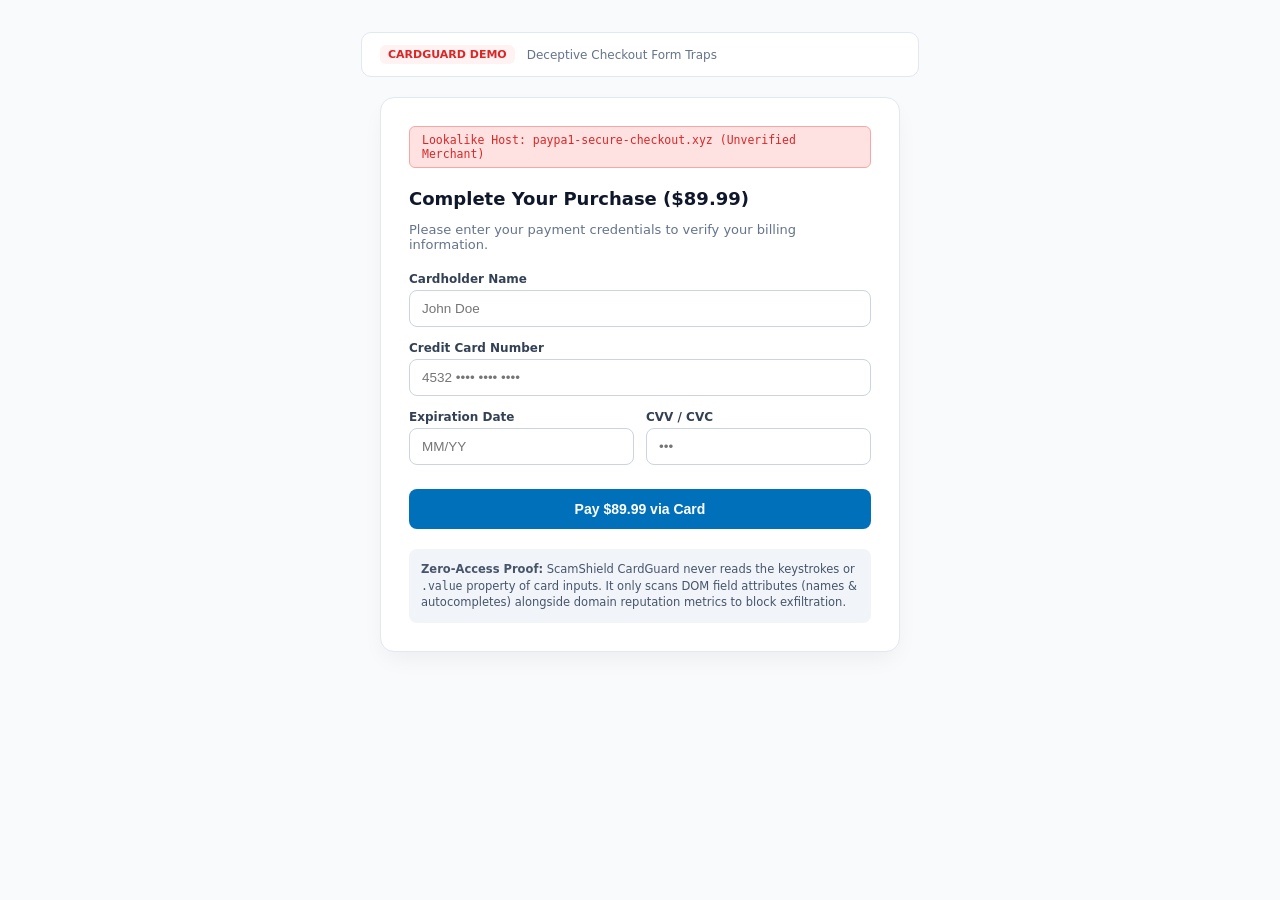
<file: demo/fake_checkout.html>
<!DOCTYPE html>
<html lang="en">
<head>
  <meta charset="UTF-8">
  <meta name="viewport" content="width=device-width, initial-scale=1.0">
  <title>PayPa1 Secure Checkout — CardGuard Demo</title>
  <style>
    body {
      background: #f8fafc;
      font-family: 'Inter', system-ui, sans-serif;
      margin: 0;
      padding: 32px;
      display: flex;
      flex-direction: column;
      align-items: center;
      color: #0f172a;
    }
    .demo-bar {
      width: 100%;
      max-width: 520px;
      background: #ffffff;
      border: 1px solid #e2e8f0;
      border-radius: 10px;
      padding: 12px 18px;
      margin-bottom: 20px;
      display: flex;
      align-items: center;
      gap: 12px;
    }
    .demo-badge {
      font-size: 11px;
      font-weight: 700;
      text-transform: uppercase;
      padding: 3px 8px;
      background: #fef2f2;
      color: #dc2626;
      border-radius: 6px;
    }
    .checkout-card {
      width: 100%;
      max-width: 520px;
      background: #ffffff;
      border-radius: 14px;
      border: 1px solid #e2e8f0;
      box-shadow: 0 10px 25px -5px rgba(0,0,0,0.06);
      padding: 28px;
      box-sizing: border-box;
    }
    .fake-domain-badge {
      font-size: 11.5px;
      color: #dc2626;
      background: #fee2e2;
      border: 1px solid #fca5a5;
      padding: 6px 12px;
      border-radius: 6px;
      margin-bottom: 20px;
      font-family: monospace;
    }
    h2 {
      font-size: 18px;
      font-weight: 700;
      margin-bottom: 6px;
    }
    p {
      font-size: 13px;
      color: #64748b;
      margin-bottom: 20px;
    }
    .form-group {
      margin-bottom: 14px;
    }
    label {
      display: block;
      font-size: 12px;
      font-weight: 600;
      color: #334155;
      margin-bottom: 4px;
    }
    input {
      width: 100%;
      padding: 10px 12px;
      border: 1px solid #cbd5e1;
      border-radius: 8px;
      font-size: 13.5px;
      box-sizing: border-box;
      outline: none;
    }
    input:focus {
      border-color: #2563eb;
    }
    .form-row {
      display: grid;
      grid-template-columns: 1fr 1fr;
      gap: 12px;
    }
    .btn-submit {
      width: 100%;
      padding: 12px;
      background: #0070ba;
      color: #ffffff;
      border: none;
      border-radius: 8px;
      font-size: 14px;
      font-weight: 700;
      cursor: pointer;
      margin-top: 10px;
    }
    .btn-submit:hover {
      background: #005ea6;
    }
    .privacy-guarantee {
      margin-top: 20px;
      padding: 12px;
      background: #f1f5f9;
      border-radius: 8px;
      font-size: 11.5px;
      color: #475569;
      line-height: 1.45;
    }
  </style>
</head>
<body>

  <div class="demo-bar">
    <span class="demo-badge">CardGuard Demo</span>
    <span style="font-size:12px; color:#64748b;">Deceptive Checkout Form Traps</span>
  </div>

  <div class="checkout-card">
    <div class="fake-domain-badge">
      Lookalike Host: paypa1-secure-checkout.xyz (Unverified Merchant)
    </div>

    <h2>Complete Your Purchase ($89.99)</h2>
    <p>Please enter your payment credentials to verify your billing information.</p>

    <form id="checkoutForm">
      <div class="form-group">
        <label>Cardholder Name</label>
        <input type="text" name="cardholder_name" placeholder="John Doe">
      </div>

      <div class="form-group">
        <label>Credit Card Number</label>
        <input type="text" name="cardnumber" autocomplete="cc-number" placeholder="4532 •••• •••• ••••">
      </div>

      <div class="form-row">
        <div class="form-group">
          <label>Expiration Date</label>
          <input type="text" name="exp-date" autocomplete="cc-exp" placeholder="MM/YY">
        </div>
        <div class="form-group">
          <label>CVV / CVC</label>
          <input type="password" name="cvv" autocomplete="cc-csc" placeholder="•••" maxlength="4">
        </div>
      </div>

      <button type="submit" class="btn-submit" id="btnPay">Pay $89.99 via Card</button>
    </form>

    <div class="privacy-guarantee">
      <strong>Zero-Access Proof:</strong> ScamShield CardGuard never reads the keystrokes or <code>.value</code> property of card inputs. It only scans DOM field attributes (names & autocompletes) alongside domain reputation metrics to block exfiltration.
    </div>
  </div>

  <!-- Standalone extension scripts -->
  <script src="/extension/ui/chime.js"></script>
  <script src="/extension/ui/hud.js"></script>
  <script src="/extension/content/common.js"></script>
  <script src="/extension/content/cardguard.js"></script>

</body>
</html>
</file>
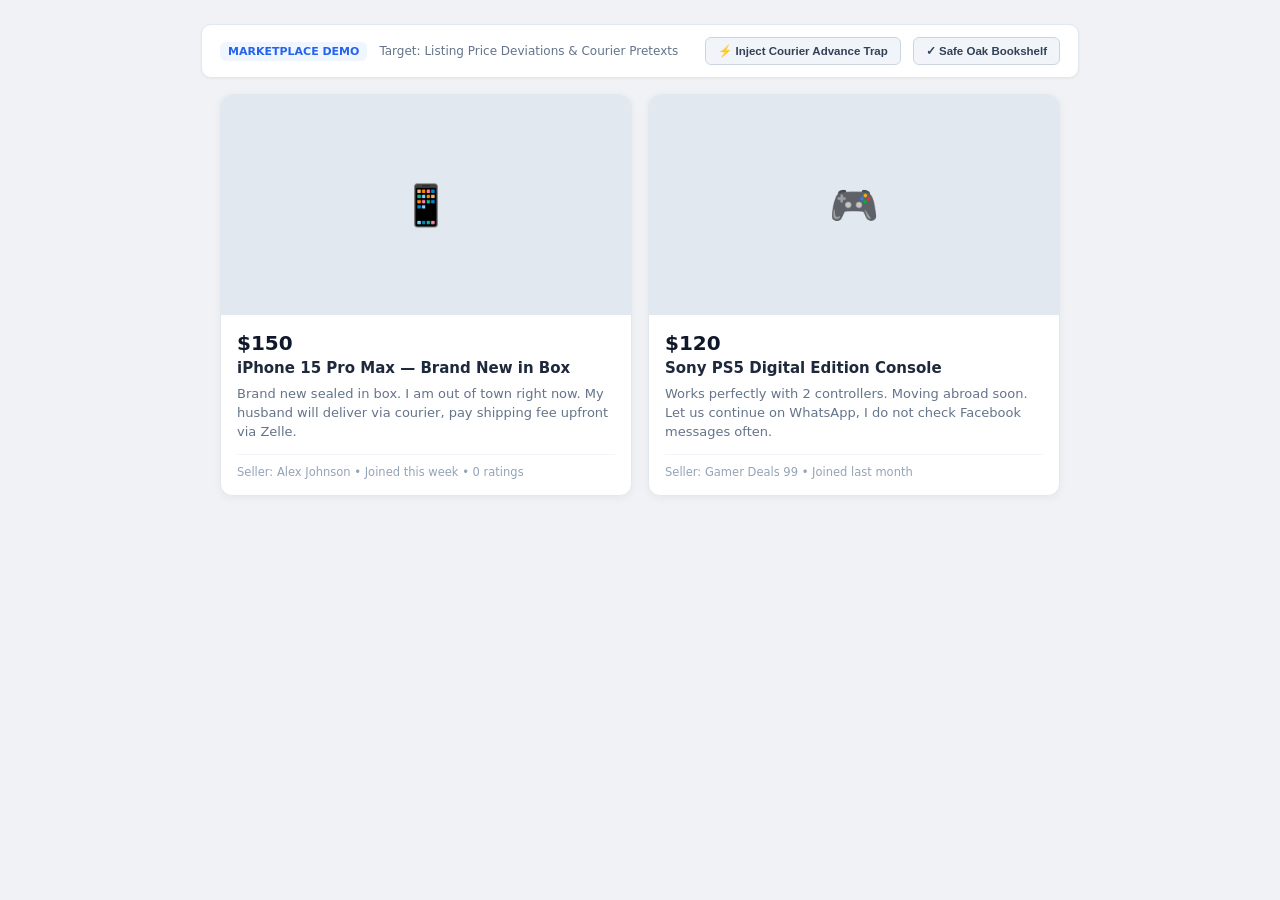
<file: demo/fake_marketplace.html>
<!DOCTYPE html>
<html lang="en">
<head>
  <meta charset="UTF-8">
  <meta name="viewport" content="width=device-width, initial-scale=1.0">
  <title>Marketplace — iPhone 15 Pro Max (ScamShield Demo)</title>
  <style>
    body {
      background: #f0f2f5;
      font-family: 'Inter', system-ui, sans-serif;
      margin: 0;
      padding: 24px;
      display: flex;
      flex-direction: column;
      align-items: center;
    }
    .demo-bar {
      width: 100%;
      max-width: 840px;
      background: #ffffff;
      border: 1px solid #e2e8f0;
      border-radius: 10px;
      padding: 12px 18px;
      margin-bottom: 16px;
      display: flex;
      align-items: center;
      gap: 12px;
      box-shadow: 0 1px 3px rgba(0,0,0,0.05);
    }
    .demo-badge {
      font-size: 11px;
      font-weight: 700;
      text-transform: uppercase;
      padding: 3px 8px;
      background: #eff6ff;
      color: #2563eb;
      border-radius: 6px;
    }
    .btn-inject {
      font-size: 11.5px;
      font-weight: 600;
      padding: 6px 12px;
      background: #f1f5f9;
      color: #334155;
      border: 1px solid #cbd5e1;
      border-radius: 6px;
      cursor: pointer;
    }
    .btn-inject:hover {
      background: #e2e8f0;
    }
    .marketplace-feed {
      width: 100%;
      max-width: 840px;
      display: grid;
      grid-template-columns: repeat(2, 1fr);
      gap: 16px;
    }
    .listing-card {
      background: #ffffff;
      border-radius: 12px;
      border: 1px solid #e2e8f0;
      box-shadow: 0 2px 8px rgba(0,0,0,0.05);
      overflow: hidden;
      display: flex;
      flex-direction: column;
    }
    .listing-img-box {
      width: 100%;
      height: 220px;
      background: #e2e8f0;
      display: flex;
      align-items: center;
      justify-content: center;
      font-size: 40px;
      color: #64748b;
    }
    .listing-body {
      padding: 16px;
      display: flex;
      flex-direction: column;
      flex: 1;
    }
    .listing-price {
      font-size: 20px;
      font-weight: 800;
      color: #0f172a;
      margin-bottom: 4px;
    }
    .listing-title {
      font-size: 15px;
      font-weight: 600;
      color: #1e293b;
      margin-bottom: 8px;
    }
    .listing-desc {
      font-size: 13px;
      color: #64748b;
      line-height: 1.45;
      margin-bottom: 12px;
    }
    .seller-info {
      margin-top: auto;
      font-size: 11.5px;
      color: #94a3b8;
      border-top: 1px solid #f1f5f9;
      padding-top: 10px;
    }
  </style>
</head>
<body>

  <div class="demo-bar">
    <span class="demo-badge">Marketplace Demo</span>
    <span style="font-size:12px; color:#64748b; margin-right:auto;">Target: Listing Price Deviations & Courier Pretexts</span>
    <button class="btn-inject" id="btnInjectCourier">⚡ Inject Courier Advance Trap</button>
    <button class="btn-inject" id="btnInjectSafeMkt">✓ Safe Oak Bookshelf</button>
  </div>

  <div class="marketplace-feed" id="mktFeed">
    <!-- Severe Anomaly Listing -->
    <div class="listing-card" data-testid="marketplace_feed_item">
      <div class="listing-img-box">📱</div>
      <div class="listing-body">
        <div class="listing-price" data-testid="marketplace_listing_price">$150</div>
        <div class="listing-title" data-testid="marketplace_listing_title">iPhone 15 Pro Max — Brand New in Box</div>
        <div class="listing-desc">
          Brand new sealed in box. I am out of town right now. My husband will deliver via courier, pay shipping fee upfront via Zelle.
        </div>
        <div class="seller-info">
          Seller: <span class="seller-name">Alex Johnson</span> • Joined this week • 0 ratings
        </div>
      </div>
    </div>

    <!-- Moderate PS5 Anomaly -->
    <div class="listing-card" data-testid="marketplace_feed_item">
      <div class="listing-img-box">🎮</div>
      <div class="listing-body">
        <div class="listing-price" data-testid="marketplace_listing_price">$120</div>
        <div class="listing-title" data-testid="marketplace_listing_title">Sony PS5 Digital Edition Console</div>
        <div class="listing-desc">
          Works perfectly with 2 controllers. Moving abroad soon. Let us continue on WhatsApp, I do not check Facebook messages often.
        </div>
        <div class="seller-info">
          Seller: <span class="seller-name">Gamer Deals 99</span> • Joined last month
        </div>
      </div>
    </div>
  </div>

  <!-- Standalone extension scripts -->
  <script src="/extension/ui/chime.js"></script>
  <script src="/extension/ui/hud.js"></script>
  <script src="/extension/content/common.js"></script>
  <script src="/extension/content/marketplace.js"></script>

  <script>
    const feed = document.getElementById('mktFeed');
    document.getElementById('btnInjectCourier').addEventListener('click', () => {
      const card = document.createElement('div');
      card.className = 'listing-card';
      card.setAttribute('data-testid', 'marketplace_feed_item');
      card.innerHTML = `
        <div class="listing-img-box">💻</div>
        <div class="listing-body">
          <div class="listing-price" data-testid="marketplace_listing_price">$200</div>
          <div class="listing-title" data-testid="marketplace_listing_title">MacBook Pro 16-inch M3 Max</div>
          <div class="listing-desc">
            Emergency sale: $200! My agent will deliver via FedEx courier. Pay $50 deposit right now via CashApp to secure the parcel.
          </div>
          <div class="seller-info">Seller: QuickSales • Just joined</div>
        </div>
      `;
      feed.prepend(card);
    });

    document.getElementById('btnInjectSafeMkt').addEventListener('click', () => {
      const card = document.createElement('div');
      card.className = 'listing-card';
      card.setAttribute('data-testid', 'marketplace_feed_item');
      card.innerHTML = `
        <div class="listing-img-box">📚</div>
        <div class="listing-body">
          <div class="listing-price" data-testid="marketplace_listing_price">$80</div>
          <div class="listing-title" data-testid="marketplace_listing_title">Solid Oak Bookshelf</div>
          <div class="listing-desc">
            Clean oak bookshelf in great condition. Available for local pickup anytime this weekend. Cash on pickup preferred.
          </div>
          <div class="seller-info">Seller: Sarah Miller • Joined 2018 • 4.9 stars (42 reviews)</div>
        </div>
      `;
      feed.prepend(card);
    });
  </script>
</body>
</html>
</file>
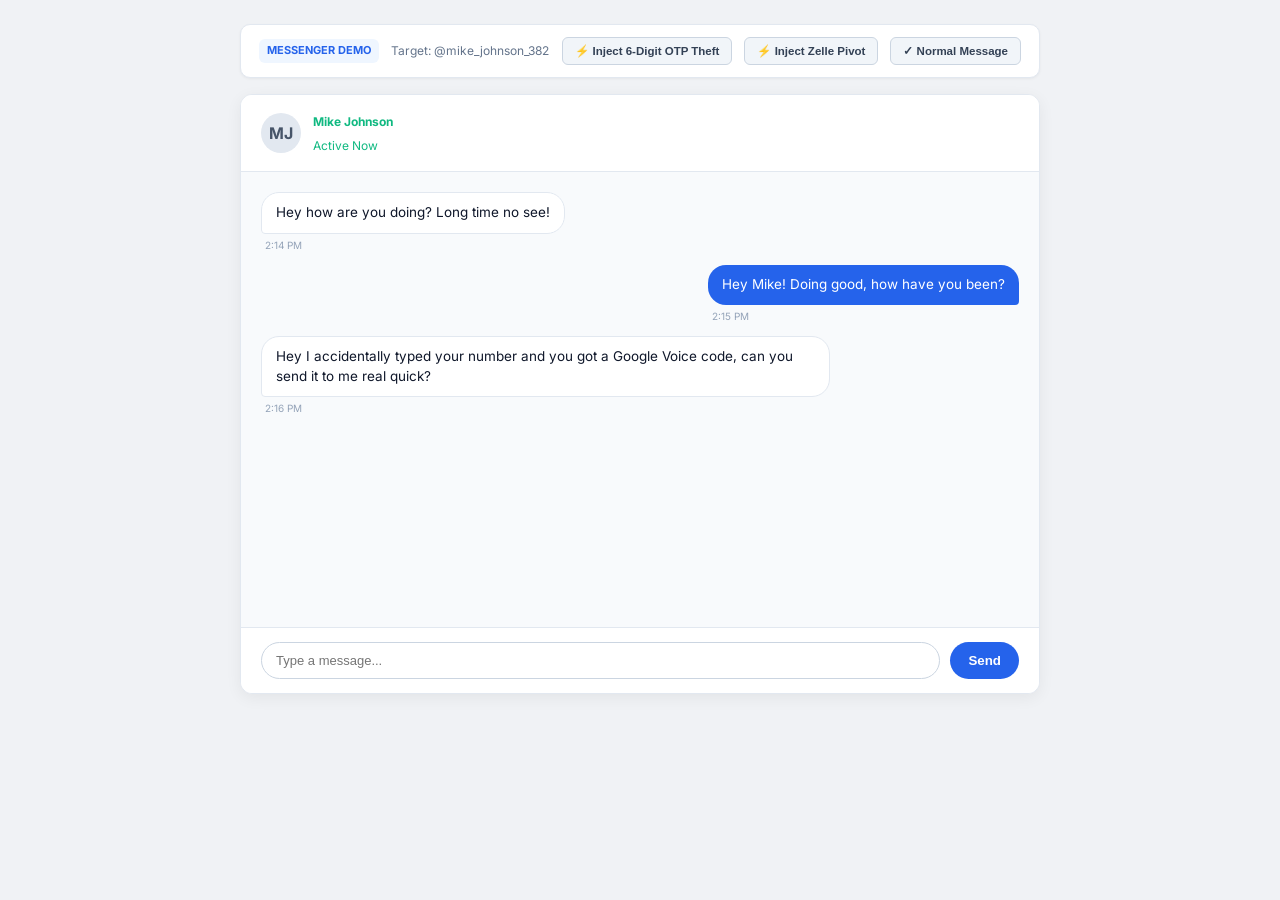
<file: demo/fake_messenger.html>
<!DOCTYPE html>
<html lang="en">
<head>
  <meta charset="UTF-8">
  <meta name="viewport" content="width=device-width, initial-scale=1.0">
  <title>Messenger — Mike Johnson (ScamShield Demo)</title>
  <link rel="stylesheet" href="/portal/css/styles.css">
  <style>
    body {
      background: #f0f2f5;
      font-family: 'Inter', system-ui, sans-serif;
      margin: 0;
      padding: 24px;
      display: flex;
      flex-direction: column;
      align-items: center;
    }
    .demo-bar {
      width: 100%;
      max-width: 800px;
      background: #ffffff;
      border: 1px solid #e2e8f0;
      border-radius: 10px;
      padding: 12px 18px;
      margin-bottom: 16px;
      display: flex;
      align-items: center;
      gap: 12px;
      box-shadow: 0 1px 3px rgba(0,0,0,0.05);
    }
    .demo-badge {
      font-size: 11px;
      font-weight: 700;
      text-transform: uppercase;
      padding: 3px 8px;
      background: #eff6ff;
      color: #2563eb;
      border-radius: 6px;
    }
    .btn-inject {
      font-size: 11.5px;
      font-weight: 600;
      padding: 6px 12px;
      background: #f1f5f9;
      color: #334155;
      border: 1px solid #cbd5e1;
      border-radius: 6px;
      cursor: pointer;
      transition: all 0.15s;
    }
    .btn-inject:hover {
      background: #e2e8f0;
      color: #0f172a;
    }
    .messenger-container {
      width: 100%;
      max-width: 800px;
      background: #ffffff;
      border-radius: 12px;
      border: 1px solid #e2e8f0;
      box-shadow: 0 4px 16px rgba(0,0,0,0.06);
      overflow: hidden;
      display: flex;
      flex-direction: column;
      height: 600px;
    }
    .chat-header {
      padding: 14px 20px;
      border-bottom: 1px solid #e2e8f0;
      display: flex;
      align-items: center;
      gap: 12px;
      background: #ffffff;
    }
    .chat-avatar {
      width: 40px;
      height: 40px;
      border-radius: 50%;
      background: #e2e8f0;
      display: flex;
      align-items: center;
      justify-content: center;
      font-weight: 700;
      color: #475569;
    }
    .chat-header-info h2 {
      margin: 0;
      font-size: 15px;
      font-weight: 700;
      color: #0f172a;
    }
    .chat-header-info span {
      font-size: 12px;
      color: #10b981;
    }
    .chat-messages {
      flex: 1;
      padding: 20px;
      overflow-y: auto;
      display: flex;
      flex-direction: column;
      gap: 12px;
      background: #f8fafc;
    }
    .msg-row {
      display: flex;
      flex-direction: column;
      max-width: 75%;
    }
    .msg-row.incoming {
      align-self: flex-start;
    }
    .msg-row.outgoing {
      align-self: flex-end;
    }
    .x1n2onr6 {
      padding: 10px 14px;
      border-radius: 18px;
      font-size: 13.5px;
      line-height: 1.45;
    }
    .incoming .x1n2onr6 {
      background: #ffffff;
      color: #0f172a;
      border: 1px solid #e2e8f0;
      border-bottom-left-radius: 4px;
    }
    .outgoing .x1n2onr6 {
      background: #2563eb;
      color: #ffffff;
      border-bottom-right-radius: 4px;
    }
    .msg-time {
      font-size: 10px;
      color: #94a3b8;
      margin-top: 4px;
      padding: 0 4px;
    }
    .chat-input-bar {
      padding: 14px 20px;
      border-top: 1px solid #e2e8f0;
      background: #ffffff;
      display: flex;
      gap: 10px;
    }
    .chat-input {
      flex: 1;
      padding: 10px 14px;
      border: 1px solid #cbd5e1;
      border-radius: 20px;
      font-size: 13px;
      outline: none;
    }
    .chat-send {
      padding: 8px 18px;
      background: #2563eb;
      color: #fff;
      border: none;
      border-radius: 20px;
      font-weight: 600;
      cursor: pointer;
    }
  </style>
</head>
<body>

  <div class="demo-bar">
    <span class="demo-badge">Messenger Demo</span>
    <span style="font-size:12px; color:#64748b; margin-right:auto;">Target: @mike_johnson_382</span>
    <button class="btn-inject" id="btnInjectOTP">⚡ Inject 6-Digit OTP Theft</button>
    <button class="btn-inject" id="btnInjectZelle">⚡ Inject Zelle Pivot</button>
    <button class="btn-inject" id="btnInjectSafe">✓ Normal Message</button>
  </div>

  <div class="messenger-container">
    <div class="chat-header">
      <div class="chat-avatar">MJ</div>
      <div class="chat-header-info">
        <h2><span class="chat-header-name">Mike Johnson</span></h2>
        <span>Active Now</span>
      </div>
    </div>

    <div class="chat-messages" id="messagesList">
      <div class="msg-row incoming" role="row">
        <div class="x1n2onr6 message-bubble-text">Hey how are you doing? Long time no see!</div>
        <div class="msg-time">2:14 PM</div>
      </div>
      <div class="msg-row outgoing" role="row">
        <div class="x1n2onr6 message-bubble-text">Hey Mike! Doing good, how have you been?</div>
        <div class="msg-time">2:15 PM</div>
      </div>
      <div class="msg-row incoming" role="row">
        <div class="x1n2onr6 message-bubble-text">Hey I accidentally typed your number and you got a Google Voice code, can you send it to me real quick?</div>
        <div class="msg-time">2:16 PM</div>
      </div>
    </div>

    <div class="chat-input-bar">
      <input type="text" class="chat-input" id="chatInput" placeholder="Type a message...">
      <button class="chat-send" id="btnSend">Send</button>
    </div>
  </div>

  <!-- Standalone extension scripts loaded for full offline demonstration -->
  <script src="/extension/ui/chime.js"></script>
  <script src="/extension/ui/hud.js"></script>
  <script src="/extension/content/common.js"></script>
  <script src="/extension/content/facebook.js"></script>

  <script>
    const list = document.getElementById('messagesList');
    function appendMsg(text, isIncoming = true) {
      const row = document.createElement('div');
      row.className = `msg-row ${isIncoming ? 'incoming' : 'outgoing'}`;
      row.setAttribute('role', 'row');
      row.innerHTML = `
        <div class="x1n2onr6 message-bubble-text">${text}</div>
        <div class="msg-time">Just now</div>
      `;
      list.appendChild(row);
      list.scrollTop = list.scrollHeight;
    }

    document.getElementById('btnInjectOTP').addEventListener('click', () => {
      appendMsg('URGENT: Please send the 6-digit verification code you received right now or my account will be locked!', true);
    });

    document.getElementById('btnInjectZelle').addEventListener('click', () => {
      appendMsg('Can you send me a $200 deposit via Zelle or CashApp right now so I can hold this for you?', true);
    });

    document.getElementById('btnInjectSafe').addEventListener('click', () => {
      appendMsg('Sure, let us catch up for lunch this Saturday at the downtown cafe!', true);
    });

    document.getElementById('btnSend').addEventListener('click', () => {
      const input = document.getElementById('chatInput');
      if (input.value.trim()) {
        appendMsg(input.value.trim(), false);
        input.value = '';
      }
    });
  </script>
</body>
</html>
</file>
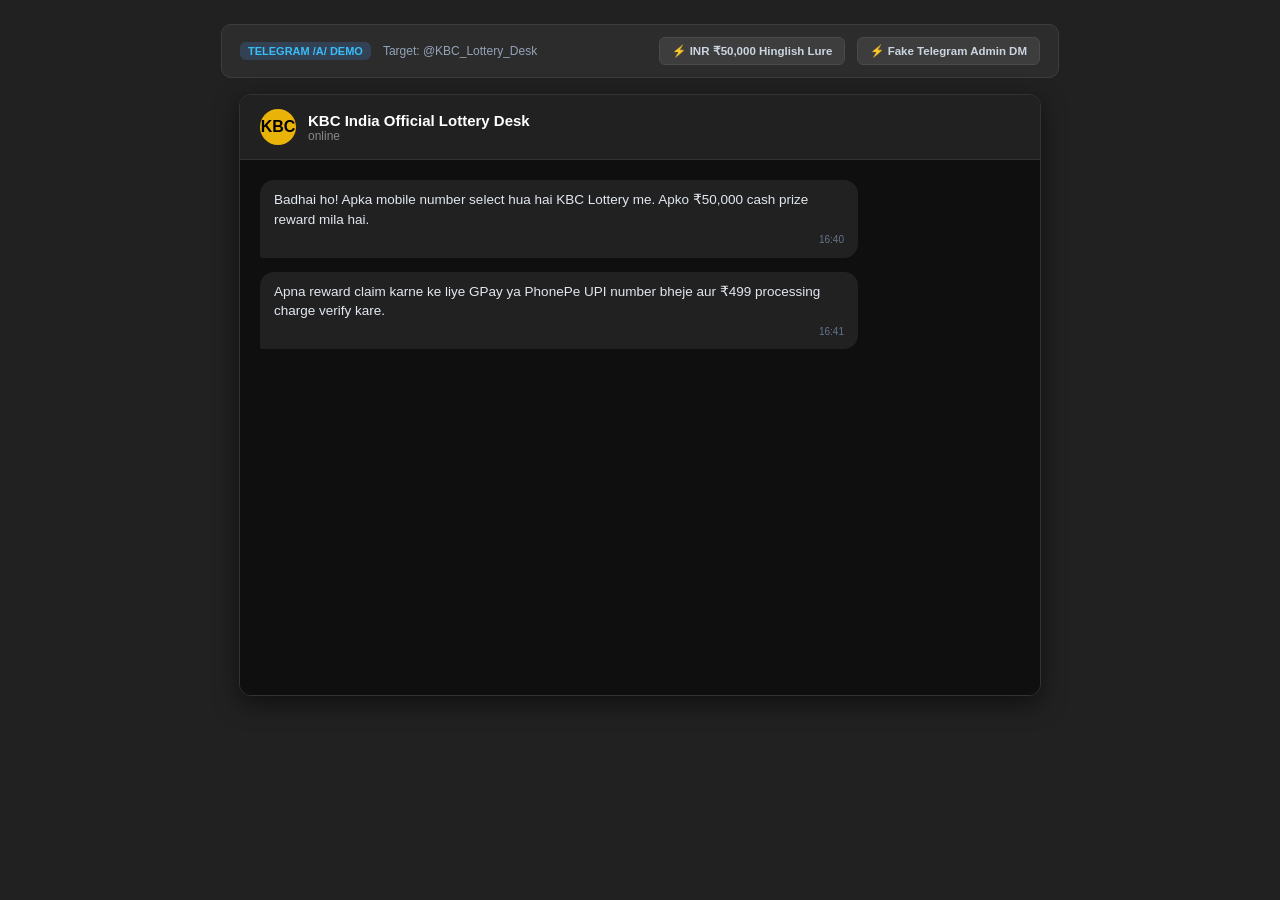
<file: demo/fake_telegram_a.html>
<!DOCTYPE html>
<html lang="en">
<head>
  <meta charset="UTF-8">
  <meta name="viewport" content="width=device-width, initial-scale=1.0">
  <title>Telegram Web A — KBC Rewards Official (ScamShield Demo)</title>
  <style>
    body {
      background: #212121;
      font-family: 'Inter', -apple-system, BlinkMacSystemFont, sans-serif;
      margin: 0;
      padding: 24px;
      display: flex;
      flex-direction: column;
      align-items: center;
      color: #fff;
    }
    .demo-bar {
      width: 100%;
      max-width: 800px;
      background: #2c2c2c;
      border: 1px solid #3d3d3d;
      border-radius: 10px;
      padding: 12px 18px;
      margin-bottom: 16px;
      display: flex;
      align-items: center;
      gap: 12px;
    }
    .demo-badge {
      font-size: 11px;
      font-weight: 700;
      text-transform: uppercase;
      padding: 3px 8px;
      background: #334155;
      color: #38bdf8;
      border-radius: 6px;
    }
    .btn-inject {
      font-size: 11.5px;
      font-weight: 600;
      padding: 6px 12px;
      background: #3d3d3d;
      color: #cbd5e1;
      border: 1px solid #4a4a4a;
      border-radius: 6px;
      cursor: pointer;
    }
    .btn-inject:hover {
      background: #4a4a4a;
      color: #fff;
    }
    .tg-container {
      width: 100%;
      max-width: 800px;
      background: #181818;
      border-radius: 12px;
      border: 1px solid #333;
      box-shadow: 0 8px 24px rgba(0,0,0,0.5);
      display: flex;
      flex-direction: column;
      height: 600px;
      overflow: hidden;
    }
    .chat-info {
      padding: 14px 20px;
      background: #212121;
      border-bottom: 1px solid #333;
      display: flex;
      align-items: center;
      gap: 12px;
    }
    .peer-title {
      font-size: 15px;
      font-weight: 600;
      color: #fff;
    }
    .tg-messages-box {
      flex: 1;
      padding: 20px;
      overflow-y: auto;
      display: flex;
      flex-direction: column;
      gap: 14px;
      background: #0f0f0f;
    }
    .message-content-wrapper {
      max-width: 75%;
      padding: 10px 14px;
      border-radius: 14px;
      font-size: 13.5px;
      line-height: 1.45;
      background: #212121;
      color: #e2e8f0;
      align-self: flex-start;
      border-bottom-left-radius: 2px;
    }
    .time {
      font-size: 10px;
      color: #64748b;
      margin-top: 4px;
      text-align: right;
    }
  </style>
</head>
<body>

  <div class="demo-bar">
    <span class="demo-badge">Telegram /a/ Demo</span>
    <span style="font-size:12px; color:#94a3b8; margin-right:auto;">Target: @KBC_Lottery_Desk</span>
    <button class="btn-inject" id="btnInjectHinglish">⚡ INR ₹50,000 Hinglish Lure</button>
    <button class="btn-inject" id="btnInjectFakeAdmin">⚡ Fake Telegram Admin DM</button>
  </div>

  <div class="tg-container">
    <div class="chat-info">
      <div style="width:36px;height:36px;border-radius:50%;background:#eab308;display:flex;align-items:center;justify-content:center;font-weight:700;color:#000;">KBC</div>
      <div>
        <div class="peer-title">KBC India Official Lottery Desk</div>
        <div style="font-size:12px;color:#888;">online</div>
      </div>
    </div>

    <div class="tg-messages-box" id="tgList">
      <div class="message-content-wrapper">
        Badhai ho! Apka mobile number select hua hai KBC Lottery me. Apko ₹50,000 cash prize reward mila hai.
        <div class="time">16:40</div>
      </div>
      <div class="message-content-wrapper">
        Apna reward claim karne ke liye GPay ya PhonePe UPI number bheje aur ₹499 processing charge verify kare.
        <div class="time">16:41</div>
      </div>
    </div>
  </div>

  <!-- Standalone extension scripts -->
  <script src="/extension/ui/chime.js"></script>
  <script src="/extension/ui/hud.js"></script>
  <script src="/extension/content/common.js"></script>
  <script src="/extension/content/telegram.js"></script>

  <script>
    const box = document.getElementById('tgList');
    function addMsg(text) {
      const b = document.createElement('div');
      b.className = 'message-content-wrapper';
      b.innerHTML = `${text}<div class="time">Just now</div>`;
      box.appendChild(b);
      box.scrollTop = box.scrollHeight;
    }

    document.getElementById('btnInjectHinglish').addEventListener('click', () => {
      addMsg('Urgent: Pradhan Mantri Yojna ke antargat apko Rs 50,000 cashback pending hai. Claim your reward on Paytm/UPI immediately or offer will expire today!');
    });

    document.getElementById('btnInjectFakeAdmin').addEventListener('click', () => {
      addMsg('Telegram Support Notice: Your channel has been reported for copyright violation. Verify your channel ownership within 15 minutes or your account will be disabled permanently.');
    });
  </script>
</body>
</html>
</file>
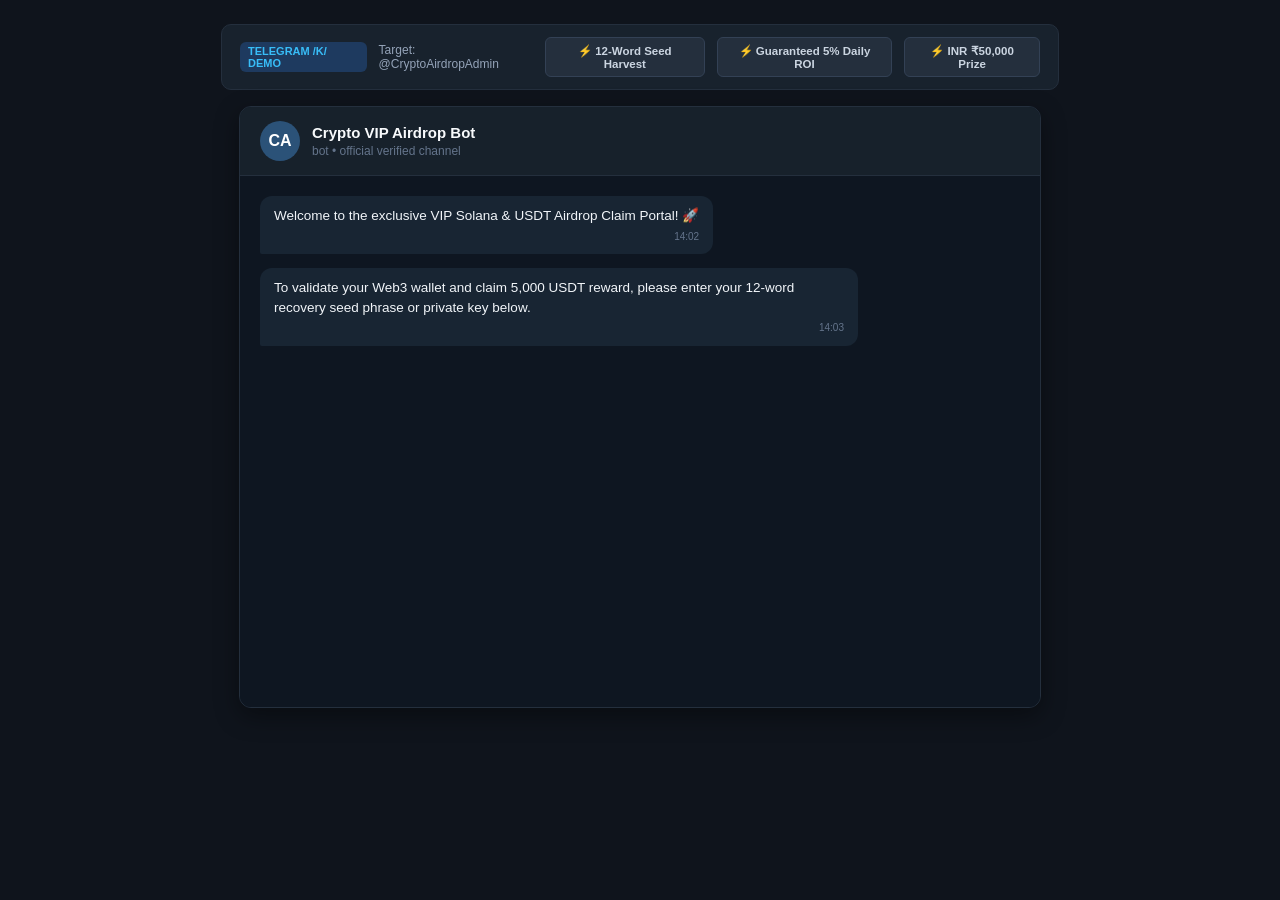
<file: demo/fake_telegram_k.html>
<!DOCTYPE html>
<html lang="en">
<head>
  <meta charset="UTF-8">
  <meta name="viewport" content="width=device-width, initial-scale=1.0">
  <title>Telegram Web K — Crypto Airdrop Bot (ScamShield Demo)</title>
  <style>
    body {
      background: #0f141c;
      font-family: 'Inter', -apple-system, BlinkMacSystemFont, sans-serif;
      margin: 0;
      padding: 24px;
      display: flex;
      flex-direction: column;
      align-items: center;
      color: #e2e8f0;
    }
    .demo-bar {
      width: 100%;
      max-width: 800px;
      background: #18222d;
      border: 1px solid #242f3d;
      border-radius: 10px;
      padding: 12px 18px;
      margin-bottom: 16px;
      display: flex;
      align-items: center;
      gap: 12px;
    }
    .demo-badge {
      font-size: 11px;
      font-weight: 700;
      text-transform: uppercase;
      padding: 3px 8px;
      background: #1e3a5f;
      color: #38bdf8;
      border-radius: 6px;
    }
    .btn-inject {
      font-size: 11.5px;
      font-weight: 600;
      padding: 6px 12px;
      background: #242f3d;
      color: #cbd5e1;
      border: 1px solid #334155;
      border-radius: 6px;
      cursor: pointer;
    }
    .btn-inject:hover {
      background: #334155;
      color: #fff;
    }
    .tg-container {
      width: 100%;
      max-width: 800px;
      background: #0e1621;
      border-radius: 12px;
      border: 1px solid #242f3d;
      box-shadow: 0 8px 24px rgba(0,0,0,0.4);
      display: flex;
      flex-direction: column;
      height: 600px;
      overflow: hidden;
    }
    .im-page-chat-header {
      padding: 14px 20px;
      background: #17212b;
      border-bottom: 1px solid #242f3d;
      display: flex;
      align-items: center;
      gap: 12px;
    }
    .tg-avatar {
      width: 40px;
      height: 40px;
      border-radius: 50%;
      background: #2b5278;
      display: flex;
      align-items: center;
      justify-content: center;
      font-weight: 700;
      color: #fff;
    }
    .tg-header-info h3 {
      margin: 0;
      font-size: 15px;
      font-weight: 600;
      color: #f8fafc;
    }
    .tg-header-info span {
      font-size: 12px;
      color: #64748b;
    }
    .tg-messages-box {
      flex: 1;
      padding: 20px;
      overflow-y: auto;
      display: flex;
      flex-direction: column;
      gap: 14px;
      background: #0e1621;
    }
    .tg-bubble {
      max-width: 75%;
      padding: 10px 14px;
      border-radius: 12px;
      font-size: 13.5px;
      line-height: 1.45;
    }
    .tg-bubble.incoming {
      align-self: flex-start;
      background: #182533;
      color: #f1f5f9;
      border-bottom-left-radius: 2px;
    }
    .tg-bubble.outgoing {
      align-self: flex-end;
      background: #2b5278;
      color: #ffffff;
      border-bottom-right-radius: 2px;
    }
    .tg-time {
      font-size: 10px;
      color: #64748b;
      margin-top: 4px;
      text-align: right;
    }
  </style>
</head>
<body>

  <div class="demo-bar">
    <span class="demo-badge">Telegram /k/ Demo</span>
    <span style="font-size:12px; color:#94a3b8; margin-right:auto;">Target: @CryptoAirdropAdmin</span>
    <button class="btn-inject" id="btnInjectSeed">⚡ 12-Word Seed Harvest</button>
    <button class="btn-inject" id="btnInjectROI">⚡ Guaranteed 5% Daily ROI</button>
    <button class="btn-inject" id="btnInjectINR">⚡ INR ₹50,000 Prize</button>
  </div>

  <div class="tg-container">
    <div class="im-page-chat-header">
      <div class="tg-avatar">CA</div>
      <div class="tg-header-info">
        <h3 class="user-title">Crypto VIP Airdrop Bot</h3>
        <span>bot • official verified channel</span>
      </div>
    </div>

    <div class="tg-messages-box" id="tgList">
      <div class="tg-bubble incoming bubble">
        <div class="im-message-text tg-message-text">
          Welcome to the exclusive VIP Solana & USDT Airdrop Claim Portal! 🚀
        </div>
        <div class="tg-time">14:02</div>
      </div>
      <div class="tg-bubble incoming bubble">
        <div class="im-message-text tg-message-text">
          To validate your Web3 wallet and claim 5,000 USDT reward, please enter your 12-word recovery seed phrase or private key below.
        </div>
        <div class="tg-time">14:03</div>
      </div>
    </div>
  </div>

  <!-- Standalone extension scripts -->
  <script src="/extension/ui/chime.js"></script>
  <script src="/extension/ui/hud.js"></script>
  <script src="/extension/content/common.js"></script>
  <script src="/extension/content/telegram.js"></script>

  <script>
    const box = document.getElementById('tgList');
    function addMsg(text) {
      const b = document.createElement('div');
      b.className = 'tg-bubble incoming bubble';
      b.innerHTML = `
        <div class="im-message-text tg-message-text">${text}</div>
        <div class="tg-time">Just now</div>
      `;
      box.appendChild(b);
      box.scrollTop = box.scrollHeight;
    }

    document.getElementById('btnInjectSeed').addEventListener('click', () => {
      addMsg('ALERT: Your wallet sync failed. Connect wallet now: abandon ability able about above absent absorb abstract abuse access accident account. Enter your 12-word mnemonic phrase to recover your funds immediately!');
    });

    document.getElementById('btnInjectROI').addEventListener('click', () => {
      addMsg('Join our VIP crypto pump signals group! Guaranteed 5% daily ROI on USDT automated trading bot. Double your crypto within 48 hours!');
    });

    document.getElementById('btnInjectINR').addEventListener('click', () => {
      addMsg('Congratulations! You have won ₹50,000 in the KBC WhatsApp/Telegram lucky draw! Claim your reward on UPI/GPay right now: click link to accept reward.');
    });
  </script>
</body>
</html>
</file>
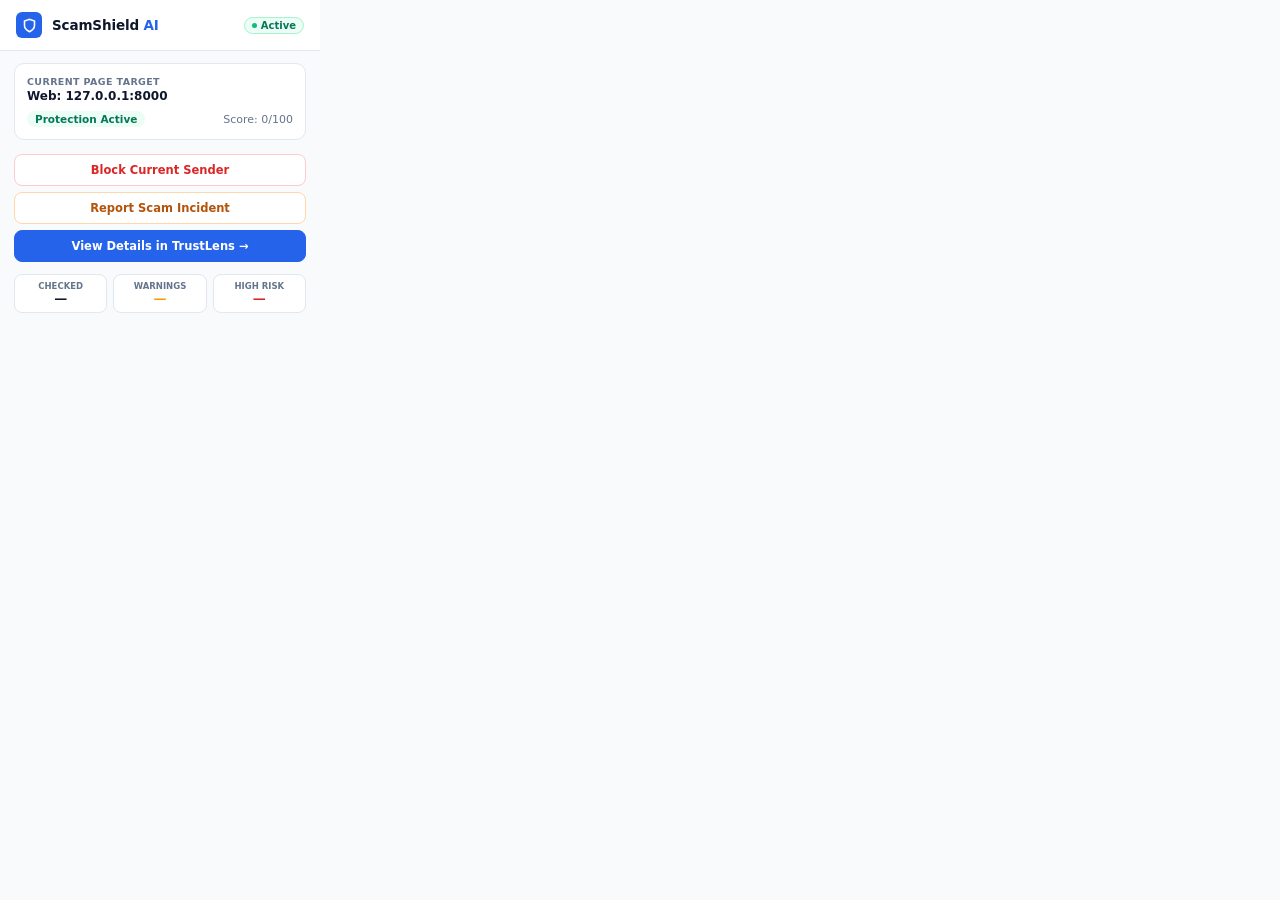
<file: extension/popup.html>
<!DOCTYPE html>
<html lang="en">
<head>
  <meta charset="UTF-8">
  <title>ScamShield AI</title>
  <link rel="stylesheet" href="popup/popup.css">
</head>
<body>
  <div class="popup-container">
    <div class="popup-header">
      <div class="brand-icon">
        <svg width="15" height="15" viewBox="0 0 24 24" fill="none" stroke="currentColor" stroke-width="2.5">
          <path d="M12 22s8-4 8-10V5l-8-3-8 3v7c0 6 8 10 8 10z"/>
        </svg>
      </div>
      <div class="brand-name">ScamShield <span class="ai">AI</span></div>
      <div class="status-badge">
        <span class="status-dot"></span> Active
      </div>
    </div>

    <div class="tab-info-card">
      <div class="tab-target-label">Current Page Target</div>
      <div class="tab-target-val" id="popCurrentTarget">Loading active tab...</div>
      <div class="verdict-row">
        <span class="verdict-pill safe" id="popVerdictPill">Protection Active</span>
        <span style="font-size:11px;color:#64748b;" id="popRiskScore">Score: 0/100</span>
      </div>
    </div>

    <!-- 3 Working Action Buttons -->
    <div class="action-grid">
      <button class="btn-action btn-block" id="btnBlockSender">
        <span>Block Current Sender</span>
      </button>
      <button class="btn-action btn-report" id="btnReportScam">
        <span>Report Scam Incident</span>
      </button>
      <button class="btn-action btn-details" id="btnViewDetails">
        <span>View Details in TrustLens →</span>
      </button>
    </div>

    <div class="popup-stats-row">
      <div class="mini-stat">
        <div class="mini-stat-label">Checked</div>
        <div class="mini-stat-val" id="miniChecked">—</div>
      </div>
      <div class="mini-stat">
        <div class="mini-stat-label">Warnings</div>
        <div class="mini-stat-val amber" id="miniWarnings">—</div>
      </div>
      <div class="mini-stat">
        <div class="mini-stat-label">High Risk</div>
        <div class="mini-stat-val red" id="miniHighRisk">—</div>
      </div>
    </div>
  </div>

  <script src="popup/popup.js"></script>
</body>
</html>
</file>
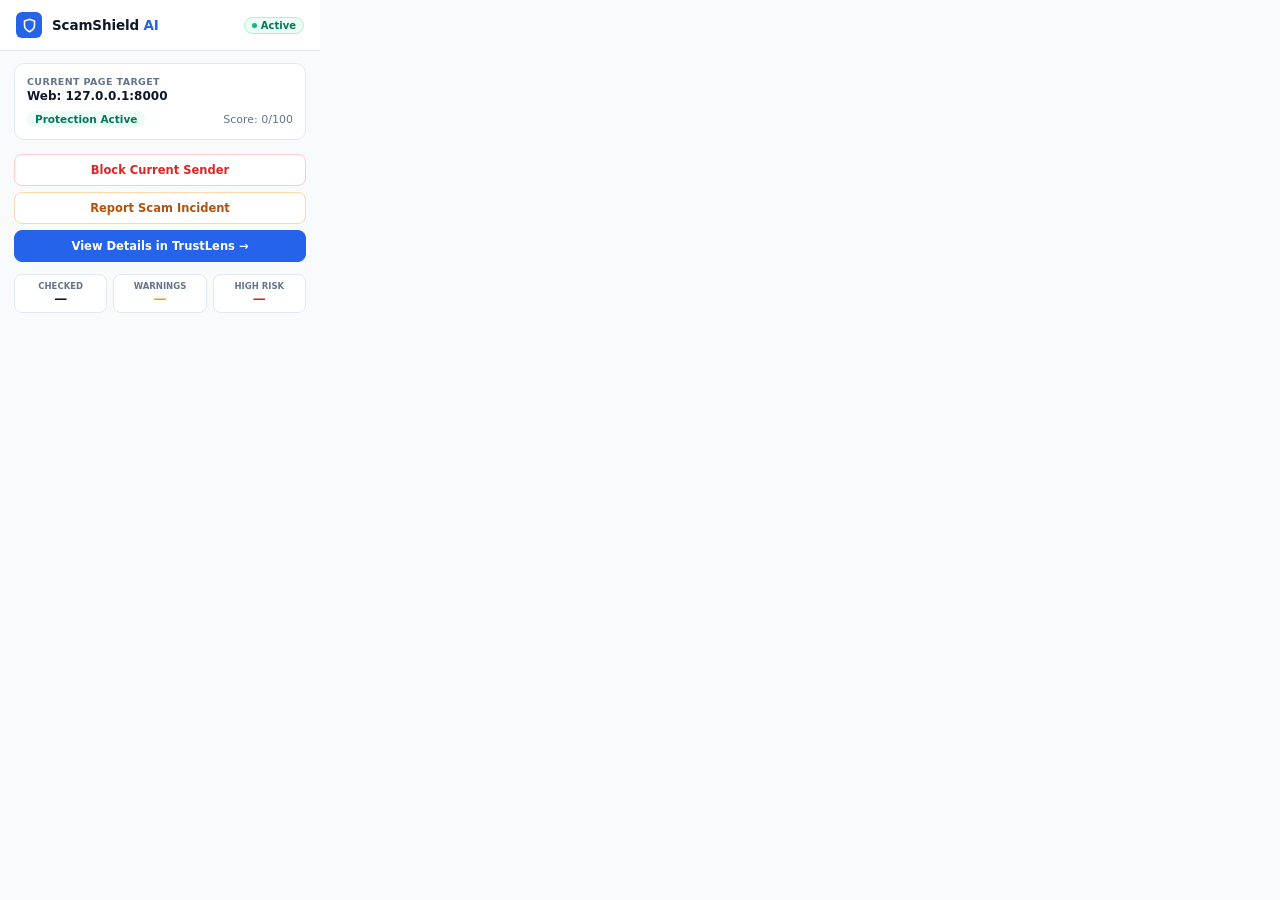
<file: extension/popup/popup.html>
<!DOCTYPE html>
<html lang="en">
<head>
  <meta charset="UTF-8">
  <title>ScamShield AI</title>
  <link rel="stylesheet" href="popup.css">
</head>
<body>
  <div class="popup-container">
    <div class="popup-header">
      <div class="brand-icon">
        <svg width="15" height="15" viewBox="0 0 24 24" fill="none" stroke="currentColor" stroke-width="2.5">
          <path d="M12 22s8-4 8-10V5l-8-3-8 3v7c0 6 8 10 8 10z"/>
        </svg>
      </div>
      <div class="brand-name">ScamShield <span class="ai">AI</span></div>
      <div class="status-badge">
        <span class="status-dot"></span> Active
      </div>
    </div>

    <div class="tab-info-card">
      <div class="tab-target-label">Current Page Target</div>
      <div class="tab-target-val" id="popCurrentTarget">Loading active tab...</div>
      <div class="verdict-row">
        <span class="verdict-pill safe" id="popVerdictPill">Protection Active</span>
        <span style="font-size:11px;color:#64748b;" id="popRiskScore">Score: 0/100</span>
      </div>
    </div>

    <!-- 3 Working Action Buttons -->
    <div class="action-grid">
      <button class="btn-action btn-block" id="btnBlockSender">
        <span>Block Current Sender</span>
      </button>
      <button class="btn-action btn-report" id="btnReportScam">
        <span>Report Scam Incident</span>
      </button>
      <button class="btn-action btn-details" id="btnViewDetails">
        <span>View Details in TrustLens →</span>
      </button>
    </div>

    <div class="popup-stats-row">
      <div class="mini-stat">
        <div class="mini-stat-label">Checked</div>
        <div class="mini-stat-val" id="miniChecked">—</div>
      </div>
      <div class="mini-stat">
        <div class="mini-stat-label">Warnings</div>
        <div class="mini-stat-val amber" id="miniWarnings">—</div>
      </div>
      <div class="mini-stat">
        <div class="mini-stat-label">High Risk</div>
        <div class="mini-stat-val red" id="miniHighRisk">—</div>
      </div>
    </div>
  </div>

  <script src="popup.js"></script>
</body>
</html>
</file>
<file: portal/css/styles.css>
/* ScamShield AI — Enterprise Design System
   Stripe/Linear inspired: light, clean, precise. */

@import url('https://fonts.googleapis.com/css2?family=Inter:wght@400;500;600;700;800&display=swap');

:root {
  --bg-page: #f8fafc;
  --bg-card: #ffffff;
  --border: #e2e8f0;
  --border-subtle: #f1f5f9;
  --navy: #0f172a;
  --secondary: #475569;
  --muted: #64748b;
  --light-muted: #94a3b8;
  --blue: #2563eb;
  --blue-hover: #1d4ed8;
  --blue-subtle: #eff6ff;
  --blue-light: #dbeafe;
  --green: #10b981;
  --green-subtle: #ecfdf5;
  --green-text: #047857;
  --amber: #f59e0b;
  --amber-subtle: #fffbeb;
  --amber-text: #b45309;
  --red: #dc2626;
  --red-subtle: #fef2f2;
  --red-text: #b91c1c;
  --radius: 12px;
  --radius-sm: 8px;
  --shadow-sm: 0 1px 2px rgba(0,0,0,0.04);
  --shadow: 0 1px 3px rgba(0,0,0,0.06), 0 1px 2px rgba(0,0,0,0.04);
  --shadow-md: 0 4px 6px -1px rgba(0,0,0,0.07), 0 2px 4px -2px rgba(0,0,0,0.05);
  --font: 'Inter', -apple-system, BlinkMacSystemFont, "Segoe UI", Roboto, sans-serif;
  --transition: 150ms ease;
}

*, *::before, *::after { box-sizing: border-box; margin: 0; padding: 0; }

body {
  font-family: var(--font);
  background: var(--bg-page);
  color: var(--navy);
  line-height: 1.55;
  -webkit-font-smoothing: antialiased;
  -moz-osx-font-smoothing: grayscale;
}

/* ═══ TOP NAV ═══════════════════════════════════════════════ */
.top-nav {
  background: var(--bg-card);
  border-bottom: 1px solid var(--border);
  position: sticky;
  top: 0;
  z-index: 100;
}

.nav-inner {
  max-width: 1100px;
  margin: 0 auto;
  padding: 0 24px;
  height: 60px;
  display: flex;
  align-items: center;
  gap: 32px;
}

.nav-brand {
  display: flex;
  align-items: center;
  gap: 10px;
  flex-shrink: 0;
}

.brand-icon {
  width: 30px;
  height: 30px;
  background: var(--blue);
  border-radius: 8px;
  display: flex;
  align-items: center;
  justify-content: center;
}

.brand-icon svg { width: 18px; height: 18px; }

.brand-name {
  font-size: 15px;
  font-weight: 700;
  color: var(--navy);
  letter-spacing: -0.02em;
}

.brand-name .ai { color: var(--blue); }

.status-pill {
  display: inline-flex;
  align-items: center;
  gap: 6px;
  font-size: 11px;
  font-weight: 600;
  padding: 3px 10px;
  border-radius: 20px;
  border: 1px solid;
  white-space: nowrap;
}

.status-pill.active {
  background: var(--green-subtle);
  color: var(--green-text);
  border-color: #a7f3d0;
}

.status-pill .dot {
  width: 6px;
  height: 6px;
  border-radius: 50%;
  background: currentColor;
}

.nav-tabs {
  display: flex;
  align-items: center;
  gap: 4px;
  margin-left: 24px;
}

.nav-tab {
  padding: 8px 16px;
  border-radius: 8px;
  border: none;
  background: transparent;
  font-family: var(--font);
  font-size: 13px;
  font-weight: 500;
  color: var(--muted);
  cursor: pointer;
  transition: all var(--transition);
  white-space: nowrap;
}

.nav-tab:hover { color: var(--navy); background: var(--border-subtle); }

.nav-tab.active {
  color: var(--blue);
  background: var(--blue-subtle);
  font-weight: 600;
}

.nav-right {
  margin-left: auto;
  flex-shrink: 0;
}

.ext-pill {
  display: inline-flex;
  align-items: center;
  gap: 6px;
  font-size: 11px;
  font-weight: 500;
  padding: 5px 12px;
  border-radius: 20px;
  border: 1px solid var(--border);
  background: var(--bg-card);
  color: var(--secondary);
  box-shadow: var(--shadow-sm);
  white-space: nowrap;
}

.ext-pill .dot {
  width: 7px;
  height: 7px;
  border-radius: 50%;
  background: var(--green);
  transition: background 0.3s;
}

.ext-pill.disconnected .dot { background: var(--light-muted); }
.ext-pill.disconnected { color: var(--light-muted); }

/* ═══ MAIN CONTAINER ════════════════════════════════════════ */
.main-container {
  max-width: 1100px;
  margin: 0 auto;
  padding: 36px 24px 80px;
}

.page { display: none; }
.page.active { display: block; }

/* ═══ HERO ══════════════════════════════════════════════════ */
.hero { margin-bottom: 28px; }

.hero h1 {
  font-size: 34px;
  font-weight: 800;
  color: var(--navy);
  letter-spacing: -0.03em;
  line-height: 1.15;
  margin-bottom: 8px;
}

.hero p {
  font-size: 15px;
  color: var(--muted);
  max-width: 560px;
  line-height: 1.6;
}

/* ═══ CARDS GRID ════════════════════════════════════════════ */
.cards-grid-4 {
  display: grid;
  grid-template-columns: repeat(4, 1fr);
  gap: 14px;
  margin-bottom: 24px;
}

@media (max-width: 900px) {
  .cards-grid-4 { grid-template-columns: repeat(2, 1fr); }
}

/* Category cards */
.cat-card {
  background: var(--bg-card);
  border: 1px solid var(--border);
  border-radius: var(--radius);
  padding: 20px;
  box-shadow: var(--shadow);
  cursor: pointer;
  transition: all var(--transition);
}

.cat-card:hover {
  border-color: #cbd5e1;
  box-shadow: var(--shadow-md);
  transform: translateY(-2px);
}

.cat-icon {
  width: 36px;
  height: 36px;
  border-radius: 8px;
  display: flex;
  align-items: center;
  justify-content: center;
  margin-bottom: 14px;
  font-size: 16px;
}

.cat-icon.conv { background: #ede9fe; color: #7c3aed; }
.cat-icon.mkt  { background: #fef3c7; color: #d97706; }
.cat-icon.link { background: var(--blue-light); color: var(--blue); }
.cat-icon.pay  { background: #fce7f3; color: #db2777; }

.cat-title {
  font-size: 14px;
  font-weight: 600;
  color: var(--navy);
  margin-bottom: 6px;
}

.cat-desc {
  font-size: 12px;
  color: var(--muted);
  line-height: 1.5;
}

/* Stat cards */
.stat-card {
  background: var(--bg-card);
  border: 1px solid var(--border);
  border-radius: var(--radius);
  padding: 20px 22px;
  box-shadow: var(--shadow);
}

.stat-label {
  font-size: 10px;
  font-weight: 600;
  color: var(--muted);
  text-transform: uppercase;
  letter-spacing: 0.06em;
  margin-bottom: 8px;
}

.stat-value {
  font-size: 30px;
  font-weight: 700;
  letter-spacing: -0.02em;
  line-height: 1;
}

.stat-value.green { color: var(--green); }
.stat-value.navy  { color: var(--navy); }
.stat-value.amber { color: var(--amber); }
.stat-value.red   { color: var(--red); }

/* ═══ SECTION CARD ══════════════════════════════════════════ */
.section-card {
  background: var(--bg-card);
  border: 1px solid var(--border);
  border-radius: var(--radius);
  box-shadow: var(--shadow);
  overflow: hidden;
  margin-bottom: 28px;
}

.section-header {
  padding: 16px 22px;
  border-bottom: 1px solid var(--border);
  display: flex;
  align-items: center;
  justify-content: space-between;
}

.section-title {
  font-size: 15px;
  font-weight: 600;
  color: var(--navy);
}

.btn-outline-sm {
  padding: 5px 14px;
  border-radius: 6px;
  border: 1px solid var(--border);
  background: transparent;
  font-family: var(--font);
  font-size: 12px;
  font-weight: 500;
  color: var(--secondary);
  cursor: pointer;
  transition: all var(--transition);
}

.btn-outline-sm:hover {
  background: var(--border-subtle);
  border-color: #cbd5e1;
}

/* ═══ SCAN ITEMS ════════════════════════════════════════════ */
.scan-list { display: flex; flex-direction: column; }

.scan-item {
  padding: 14px 22px;
  border-bottom: 1px solid var(--border-subtle);
  display: flex;
  align-items: center;
  justify-content: space-between;
  gap: 14px;
  transition: background var(--transition);
}

.scan-item:last-child { border-bottom: none; }
.scan-item:hover { background: #fafbfd; }

.scan-left {
  display: flex;
  align-items: center;
  gap: 12px;
  min-width: 0;
  flex: 1;
}

.scan-dot {
  width: 8px;
  height: 8px;
  border-radius: 50%;
  flex-shrink: 0;
}

.scan-info { min-width: 0; flex: 1; }

.scan-target {
  font-size: 13px;
  font-weight: 600;
  color: var(--navy);
  white-space: nowrap;
  overflow: hidden;
  text-overflow: ellipsis;
  margin-bottom: 2px;
}

.scan-meta {
  font-size: 11px;
  color: var(--muted);
}

.scan-right {
  display: flex;
  align-items: center;
  gap: 12px;
  flex-shrink: 0;
}

/* Verdict badge */
.badge {
  display: inline-flex;
  align-items: center;
  gap: 5px;
  font-size: 11px;
  font-weight: 600;
  padding: 3px 10px;
  border-radius: 6px;
  white-space: nowrap;
}

.badge.safe { background: var(--green-subtle); color: var(--green-text); }
.badge.warning { background: var(--amber-subtle); color: var(--amber-text); }
.badge.danger { background: var(--red-subtle); color: var(--red-text); }

.badge .bdot {
  width: 5px;
  height: 5px;
  border-radius: 50%;
  background: currentColor;
}

/* TrustLens button */
.btn-trustlens {
  padding: 5px 12px;
  border-radius: 6px;
  border: none;
  background: var(--blue);
  font-family: var(--font);
  font-size: 11px;
  font-weight: 600;
  color: #fff;
  cursor: pointer;
  transition: background var(--transition);
  white-space: nowrap;
}

.btn-trustlens:hover { background: var(--blue-hover); }

/* ═══ FILTER PILLS ══════════════════════════════════════════ */
.filter-row {
  display: flex;
  gap: 6px;
  padding: 12px 22px;
  border-bottom: 1px solid var(--border);
  flex-wrap: wrap;
}

.filter-pill {
  padding: 5px 14px;
  border-radius: 20px;
  border: 1px solid var(--border);
  background: transparent;
  font-family: var(--font);
  font-size: 12px;
  font-weight: 500;
  color: var(--secondary);
  cursor: pointer;
  transition: all var(--transition);
}

.filter-pill:hover { border-color: var(--blue); color: var(--blue); }

.filter-pill.active {
  background: var(--blue);
  color: #fff;
  border-color: var(--blue);
}

/* ═══ TRUSTLENS DETAIL VIEW ════════════════════════════════ */
.trustlens-header {
  display: flex;
  align-items: center;
  gap: 16px;
  margin-bottom: 24px;
}

.score-gauge {
  width: 64px;
  height: 64px;
  border-radius: 50%;
  display: flex;
  align-items: center;
  justify-content: center;
  font-size: 22px;
  font-weight: 800;
  color: #fff;
  flex-shrink: 0;
}

.score-gauge.safe { background: var(--green); }
.score-gauge.warning { background: var(--amber); }
.score-gauge.danger { background: var(--red); }

.trustlens-meta h2 {
  font-size: 20px;
  font-weight: 700;
  margin-bottom: 4px;
}

.trustlens-meta p {
  font-size: 13px;
  color: var(--muted);
}

.explanation-box {
  background: var(--border-subtle);
  border-radius: var(--radius-sm);
  padding: 16px 20px;
  font-size: 14px;
  color: var(--secondary);
  line-height: 1.6;
  margin-bottom: 24px;
}

.dna-chips {
  display: flex;
  flex-wrap: wrap;
  gap: 8px;
  margin-bottom: 24px;
}

.dna-chip {
  padding: 4px 12px;
  border-radius: 6px;
  font-size: 12px;
  font-weight: 600;
  background: var(--red-subtle);
  color: var(--red-text);
}

.dna-chip.amber { background: var(--amber-subtle); color: var(--amber-text); }

/* Timeline stepper */
.timeline { margin-bottom: 24px; }

.timeline-step {
  display: flex;
  align-items: flex-start;
  gap: 12px;
  padding: 10px 0;
  position: relative;
}

.timeline-step::before {
  content: '';
  position: absolute;
  left: 11px;
  top: 34px;
  bottom: -10px;
  width: 2px;
  background: var(--border);
}

.timeline-step:last-child::before { display: none; }

.timeline-dot {
  width: 24px;
  height: 24px;
  border-radius: 50%;
  background: var(--border);
  display: flex;
  align-items: center;
  justify-content: center;
  flex-shrink: 0;
  font-size: 12px;
  color: var(--muted);
}

.timeline-dot.active { background: var(--blue); color: #fff; }
.timeline-dot.danger { background: var(--red); color: #fff; }

.timeline-content h4 {
  font-size: 13px;
  font-weight: 600;
  color: var(--navy);
  margin-bottom: 2px;
}

.timeline-content p {
  font-size: 12px;
  color: var(--muted);
}

/* Recommendations */
.rec-list {
  list-style: none;
  margin-bottom: 24px;
}

.rec-list li {
  padding: 10px 16px;
  background: var(--blue-subtle);
  border-radius: var(--radius-sm);
  margin-bottom: 8px;
  font-size: 13px;
  color: var(--blue-hover);
  display: flex;
  align-items: center;
  gap: 8px;
}

.rec-list li::before {
  content: '→';
  font-weight: 700;
  color: var(--blue);
}

/* Evidence table */
.evidence-table {
  width: 100%;
  border-collapse: collapse;
  font-size: 12px;
  margin-bottom: 24px;
}

.evidence-table th {
  text-align: left;
  padding: 8px 12px;
  background: var(--border-subtle);
  color: var(--muted);
  font-weight: 600;
  font-size: 10px;
  text-transform: uppercase;
  letter-spacing: 0.05em;
}

.evidence-table td {
  padding: 8px 12px;
  border-bottom: 1px solid var(--border-subtle);
  color: var(--secondary);
}

/* Action buttons */
.action-row {
  display: flex;
  gap: 10px;
  margin-bottom: 24px;
}

.btn-action {
  padding: 8px 20px;
  border-radius: var(--radius-sm);
  border: 1px solid;
  font-family: var(--font);
  font-size: 13px;
  font-weight: 600;
  cursor: pointer;
  transition: all var(--transition);
}

.btn-action.block {
  background: var(--red-subtle);
  color: var(--red-text);
  border-color: #fecaca;
}

.btn-action.block:hover { background: #fecaca; }

.btn-action.report {
  background: var(--amber-subtle);
  color: var(--amber-text);
  border-color: #fde68a;
}

.btn-action.report:hover { background: #fde68a; }

.btn-action.back {
  background: var(--border-subtle);
  color: var(--secondary);
  border-color: var(--border);
}

.btn-action.back:hover { background: var(--border); }

/* ═══ REPORTS ═══════════════════════════════════════════════ */
.report-table {
  width: 100%;
  border-collapse: collapse;
  font-size: 13px;
}

.report-table th {
  text-align: left;
  padding: 10px 16px;
  background: var(--border-subtle);
  color: var(--muted);
  font-weight: 600;
  font-size: 11px;
  text-transform: uppercase;
  letter-spacing: 0.04em;
}

.report-table td {
  padding: 10px 16px;
  border-bottom: 1px solid var(--border-subtle);
  color: var(--secondary);
}

.report-table tr:hover td { background: #fafbfd; }

/* Bar chart */
.bar-chart {
  display: flex;
  align-items: flex-end;
  gap: 16px;
  height: 120px;
  padding: 16px 22px;
}

.bar-group {
  display: flex;
  flex-direction: column;
  align-items: center;
  gap: 6px;
  flex: 1;
}

.bar {
  width: 100%;
  max-width: 60px;
  border-radius: 4px 4px 0 0;
  min-height: 4px;
  transition: height 0.3s;
}

.bar.fb { background: var(--blue); }
.bar.tg { background: #0ea5e9; }
.bar.web { background: var(--muted); }

.bar-label {
  font-size: 10px;
  font-weight: 600;
  color: var(--muted);
  text-transform: uppercase;
}

/* ═══ SETTINGS ══════════════════════════════════════════════ */
.toggle-row {
  display: flex;
  align-items: center;
  justify-content: space-between;
  padding: 14px 22px;
  border-bottom: 1px solid var(--border-subtle);
}

.toggle-row:last-child { border-bottom: none; }

.toggle-label {
  font-size: 13px;
  font-weight: 500;
  color: var(--navy);
}

.toggle-label span {
  display: block;
  font-size: 11px;
  color: var(--muted);
  font-weight: 400;
  margin-top: 2px;
}

/* Toggle switch */
.switch {
  position: relative;
  width: 42px;
  height: 24px;
}

.switch input { opacity: 0; width: 0; height: 0; }

.slider {
  position: absolute;
  inset: 0;
  background: #cbd5e1;
  border-radius: 24px;
  cursor: pointer;
  transition: background 0.2s;
}

.slider::before {
  content: '';
  position: absolute;
  width: 18px;
  height: 18px;
  left: 3px;
  bottom: 3px;
  background: #fff;
  border-radius: 50%;
  transition: transform 0.2s;
  box-shadow: 0 1px 3px rgba(0,0,0,0.15);
}

.switch input:checked + .slider { background: var(--blue); }
.switch input:checked + .slider::before { transform: translateX(18px); }

/* ═══ PROVENANCE SECTION ════════════════════════════════════ */
.prov-card {
  background: var(--border-subtle);
  border-radius: var(--radius-sm);
  padding: 16px 20px;
  margin-bottom: 12px;
}

.prov-title {
  font-size: 13px;
  font-weight: 600;
  color: var(--navy);
  margin-bottom: 8px;
}

.prov-step {
  display: flex;
  align-items: center;
  gap: 8px;
  font-size: 12px;
  color: var(--secondary);
  padding: 4px 0;
}

.prov-step .arrow { color: var(--blue); font-weight: 700; }

/* ═══ EMPTY STATE ═══════════════════════════════════════════ */
.empty-state {
  padding: 40px 24px;
  text-align: center;
  color: var(--muted);
  font-size: 13px;
}

/* ═══ FOOTER ════════════════════════════════════════════════ */
.footer {
  max-width: 1100px;
  margin: 0 auto;
  padding: 24px;
  text-align: center;
  font-size: 11px;
  color: var(--light-muted);
  line-height: 1.6;
}

.footer a {
  color: var(--blue);
  text-decoration: none;
}

/* ═══ PROVENANCE & PIPELINE TRACE ═══════════════════════════ */
.provenance-grid {
  display: grid;
  grid-template-columns: repeat(auto-fit, minmax(220px, 1fr));
  gap: 12px;
}

.trace-card {
  background: var(--bg-card);
  border: 1px solid var(--border);
  border-radius: var(--radius-sm);
  padding: 12px 14px;
  display: flex;
  flex-direction: column;
}

.trace-label {
  font-size: 9.5px;
  font-weight: 700;
  color: var(--blue);
  letter-spacing: 0.05em;
  margin-bottom: 4px;
}

.trace-title {
  font-size: 12.5px;
  font-weight: 700;
  color: var(--navy);
  margin-bottom: 4px;
}

.trace-desc {
  font-size: 11.5px;
  color: var(--muted);
  line-height: 1.45;
}

.trace-desc code {
  background: #f1f5f9;
  padding: 1px 4px;
  border-radius: 4px;
  color: #0f172a;
  font-size: 10.5px;
}

/* ═══ PLATFORM THREAT DISTRIBUTION CHART ═══════════════════ */
.chart-container {
  display: flex;
  flex-direction: column;
  gap: 14px;
}

.chart-row {
  display: flex;
  align-items: center;
  gap: 16px;
}

.chart-label {
  font-size: 12.5px;
  font-weight: 600;
  color: var(--navy);
  width: 260px;
  flex-shrink: 0;
}

.chart-bar-bg {
  flex: 1;
  height: 10px;
  background: #e2e8f0;
  border-radius: 6px;
  overflow: hidden;
}

.chart-bar-fill {
  height: 100%;
  border-radius: 6px;
  transition: width 0.6s cubic-bezier(0.16, 1, 0.3, 1);
}

.chart-bar-fill.fb { background: #2563eb; }
.chart-bar-fill.tg { background: #0284c7; }
.chart-bar-fill.web { background: #64748b; }

.chart-val {
  font-size: 12px;
  font-weight: 700;
  color: var(--navy);
  width: 45px;
  text-align: right;
  flex-shrink: 0;
}

/* ═══ BENCHMARK TABLE ══════════════════════════════════════ */
.benchmark-table {
  width: 100%;
  border-collapse: collapse;
  font-size: 12.5px;
  margin-top: 6px;
}

.benchmark-table th {
  text-align: left;
  font-size: 10px;
  font-weight: 700;
  color: var(--muted);
  text-transform: uppercase;
  letter-spacing: 0.05em;
  padding: 8px 12px;
  border-bottom: 1px solid var(--border);
  background: var(--border-subtle);
}

.benchmark-table td {
  padding: 10px 12px;
  border-bottom: 1px solid var(--border-subtle);
  color: var(--navy);
}

.benchmark-table tr:last-child td {
  border-bottom: none;
}

.benchmark-table .highlight {
  font-weight: 700;
  color: var(--blue);
}

/* ═══ SCROLLBAR ═════════════════════════════════════════════ */
::-webkit-scrollbar { width: 6px; }
::-webkit-scrollbar-track { background: transparent; }
::-webkit-scrollbar-thumb { background: #cbd5e1; border-radius: 3px; }
::-webkit-scrollbar-thumb:hover { background: #94a3b8; }
</file>
<file: extension/popup/popup.css>
/**
 * ScamShield AI — Popup Styles (Stripe/Linear-inspired light clean aesthetic)
 */
* {
  box-sizing: border-box;
  margin: 0;
  padding: 0;
}

body {
  width: 320px;
  font-family: 'Inter', system-ui, -apple-system, BlinkMacSystemFont, sans-serif;
  background: #f8fafc;
  color: #0f172a;
  padding: 0;
  margin: 0;
}

.popup-container {
  display: flex;
  flex-direction: column;
}

.popup-header {
  background: #ffffff;
  border-bottom: 1px solid #e2e8f0;
  padding: 12px 16px;
  display: flex;
  align-items: center;
  gap: 10px;
}

.brand-icon {
  width: 26px;
  height: 26px;
  background: #2563eb;
  border-radius: 6px;
  display: flex;
  align-items: center;
  justify-content: center;
  color: #ffffff;
}

.brand-name {
  font-size: 13.5px;
  font-weight: 700;
  letter-spacing: -0.01em;
}

.brand-name .ai {
  color: #2563eb;
}

.status-badge {
  margin-left: auto;
  font-size: 10px;
  font-weight: 600;
  padding: 2px 7px;
  border-radius: 12px;
  background: #ecfdf5;
  color: #047857;
  border: 1px solid #a7f3d0;
  display: flex;
  align-items: center;
  gap: 4px;
}

.status-dot {
  width: 5px;
  height: 5px;
  border-radius: 50%;
  background: #10b981;
}

/* Tab Info Card */
.tab-info-card {
  margin: 12px 14px 6px;
  background: #ffffff;
  border: 1px solid #e2e8f0;
  border-radius: 10px;
  padding: 12px;
}

.tab-target-label {
  font-size: 9.5px;
  font-weight: 600;
  color: #64748b;
  text-transform: uppercase;
  letter-spacing: 0.04em;
  margin-bottom: 2px;
}

.tab-target-val {
  font-size: 12px;
  font-weight: 600;
  color: #0f172a;
  white-space: nowrap;
  overflow: hidden;
  text-overflow: ellipsis;
  margin-bottom: 8px;
}

.verdict-row {
  display: flex;
  align-items: center;
  justify-content: space-between;
}

.verdict-pill {
  font-size: 10.5px;
  font-weight: 600;
  padding: 2px 8px;
  border-radius: 12px;
}

.verdict-pill.safe { background: #ecfdf5; color: #047857; }
.verdict-pill.warning { background: #fffbeb; color: #b45309; }
.verdict-pill.danger { background: #fef2f2; color: #b91c1c; }

/* 3 Working Action Buttons */
.action-grid {
  display: flex;
  flex-direction: column;
  gap: 6px;
  margin: 8px 14px 12px;
}

.btn-action {
  width: 100%;
  padding: 8px 12px;
  border-radius: 8px;
  font-size: 11.5px;
  font-weight: 600;
  cursor: pointer;
  display: flex;
  align-items: center;
  justify-content: center;
  gap: 6px;
  transition: all 0.15s ease;
  font-family: inherit;
}

.btn-block {
  background: #ffffff;
  color: #dc2626;
  border: 1px solid #fecaca;
}
.btn-block:hover { background: #fef2f2; }

.btn-report {
  background: #ffffff;
  color: #b45309;
  border: 1px solid #fed7aa;
}
.btn-report:hover { background: #fffbeb; }

.btn-details {
  background: #2563eb;
  color: #ffffff;
  border: 1px solid #2563eb;
}
.btn-details:hover { background: #1d4ed8; }

/* Stats Mini Footer */
.popup-stats-row {
  display: grid;
  grid-template-columns: repeat(3, 1fr);
  gap: 6px;
  padding: 0 14px 12px;
}

.mini-stat {
  background: #ffffff;
  border: 1px solid #e2e8f0;
  border-radius: 8px;
  padding: 6px 4px;
  text-align: center;
}

.mini-stat-label {
  font-size: 8.5px;
  font-weight: 600;
  color: #64748b;
  text-transform: uppercase;
}

.mini-stat-val {
  font-size: 13px;
  font-weight: 700;
  color: #0f172a;
}
.mini-stat-val.amber { color: #f59e0b; }
.mini-stat-val.red { color: #dc2626; }
</file>
